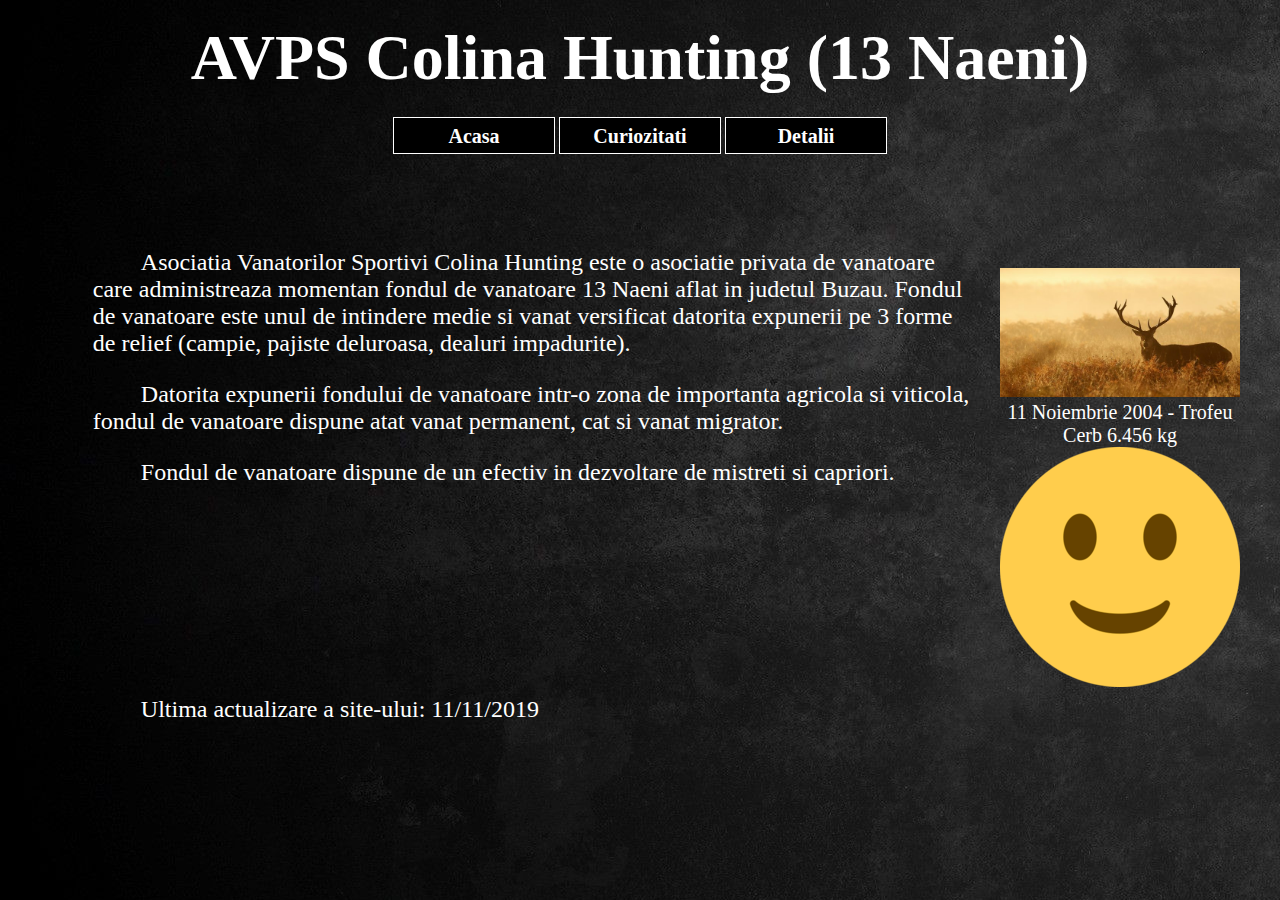
<file: index.html>
<!DOCTYPE html>
<html>
<head>
    <meta charset = "UTF-8">
    <meta name = "keywords" content = "Colina, hunting, vanatoare, vanat, caprior, mistret, fazan, potarnichi, prepelite, Buzau" >
    <meta name = "description" content="Colina Hunting - prezentare fond cinegetic" >
    <meta name = "author" content = "Dorin Borcan Cornel">
    <meta name = "viewport" content = "width = device-width, initial-scale = 1.0">
    <base href = "resoureces/">
	<link rel="stylesheet" type="text/css" href="style.css">
</head>

<body background="background.jpg" class="base">
	<nav>
		<h1 id="titlu"> 
			<span class="title_span_cls">
				AVPS Colina Hunting (13 Naeni)
			</span>
		</h1>

	<ul id="Meniu">
		<li>
			<a href="../index.html" target="_self">Acasa</a>
		</li>
	 	<li>
	 		<a href="../funfacts.html" target="_self">Curiozitati</a>
	 	</li>
	 	<li>
	 		<a href="../index.html">Detalii</a>
	 		<ul>
	 			<li> <a href="../about.html" target="_self">Despre noi</a></li>
	 			<li> <a href="../contact.html" target="_self">Contact</a></li>
	 			<li> <a href="../registerMember.html" target="_self">Become a member</a></li>
	 		</ul>
	 	</li>
 	</ul>
	</nav>


		<div class="resp-figure">
			<figure>
				<img class="responsive" src="buck-fall.jpg" id = "portret">
				<figcaption>
					<span class="subtitle_span_cls" > 11 Noiembrie 2004 - Trofeu Cerb 6.456 kg </span>
				</figcaption>
				<img src="smiley.png" id = "smileAnim">
			</figure>
		</div>
    <div id = "homeTexted">
        <article>
            <p>
                <tab>Asociatia Vanatorilor Sportivi Colina Hunting este o asociatie privata de vanatoare care administreaza momentan fondul de vanatoare 13 Naeni aflat in judetul Buzau. Fondul de vanatoare este unul de intindere medie si vanat versificat datorita expunerii pe 3 forme de relief (campie, pajiste deluroasa, dealuri impadurite).
            </p>
            <p>
                <tab>Datorita expunerii fondului de vanatoare intr-o zona de importanta agricola si viticola, fondul de vanatoare dispune atat vanat permanent, cat si vanat migrator.
            </p>
            <p>
                <tab>Fondul de vanatoare dispune de un efectiv in dezvoltare de mistreti si capriori.
            </p>
            <br><br><br> <br><br><br><br><br><br>
            <p>
                <tab>Ultima actualizare a site-ului: 11/11/2019
            </p>
        </article>
    </div>
</body>
</html>
</file>
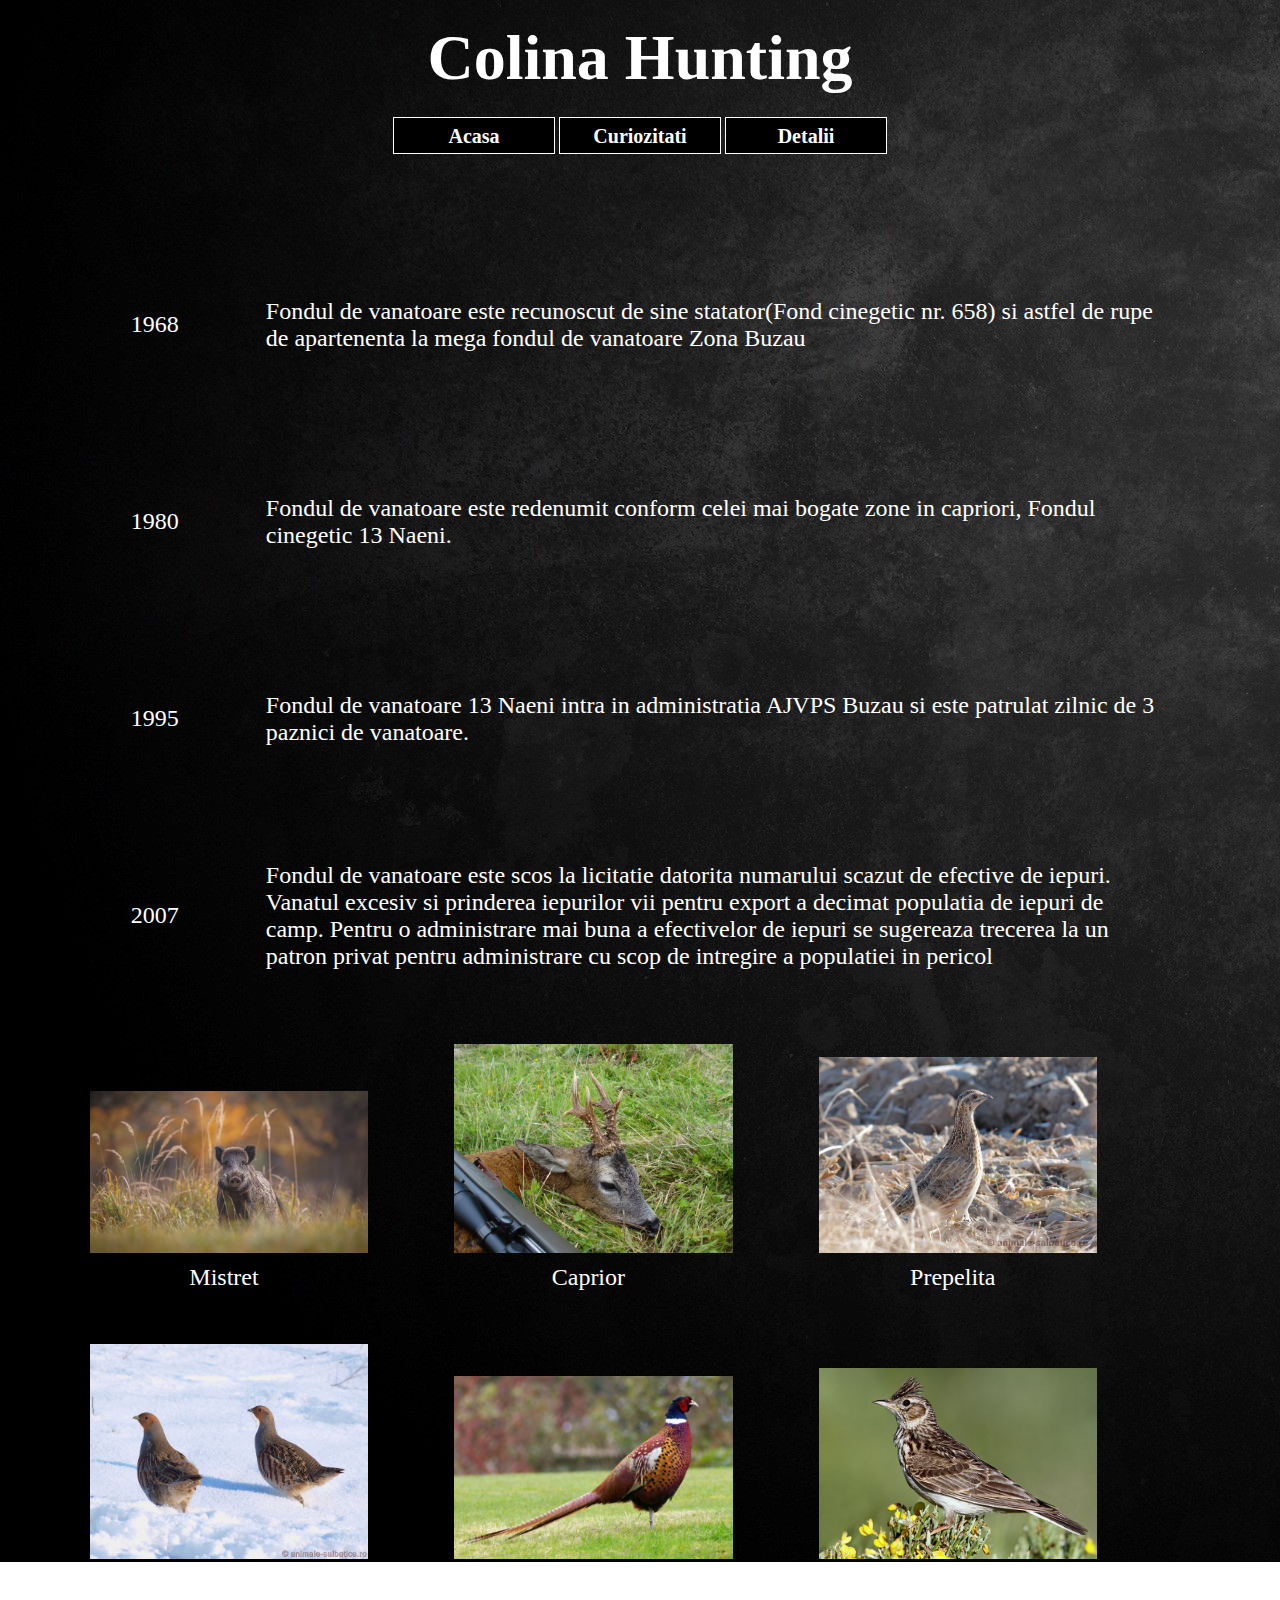
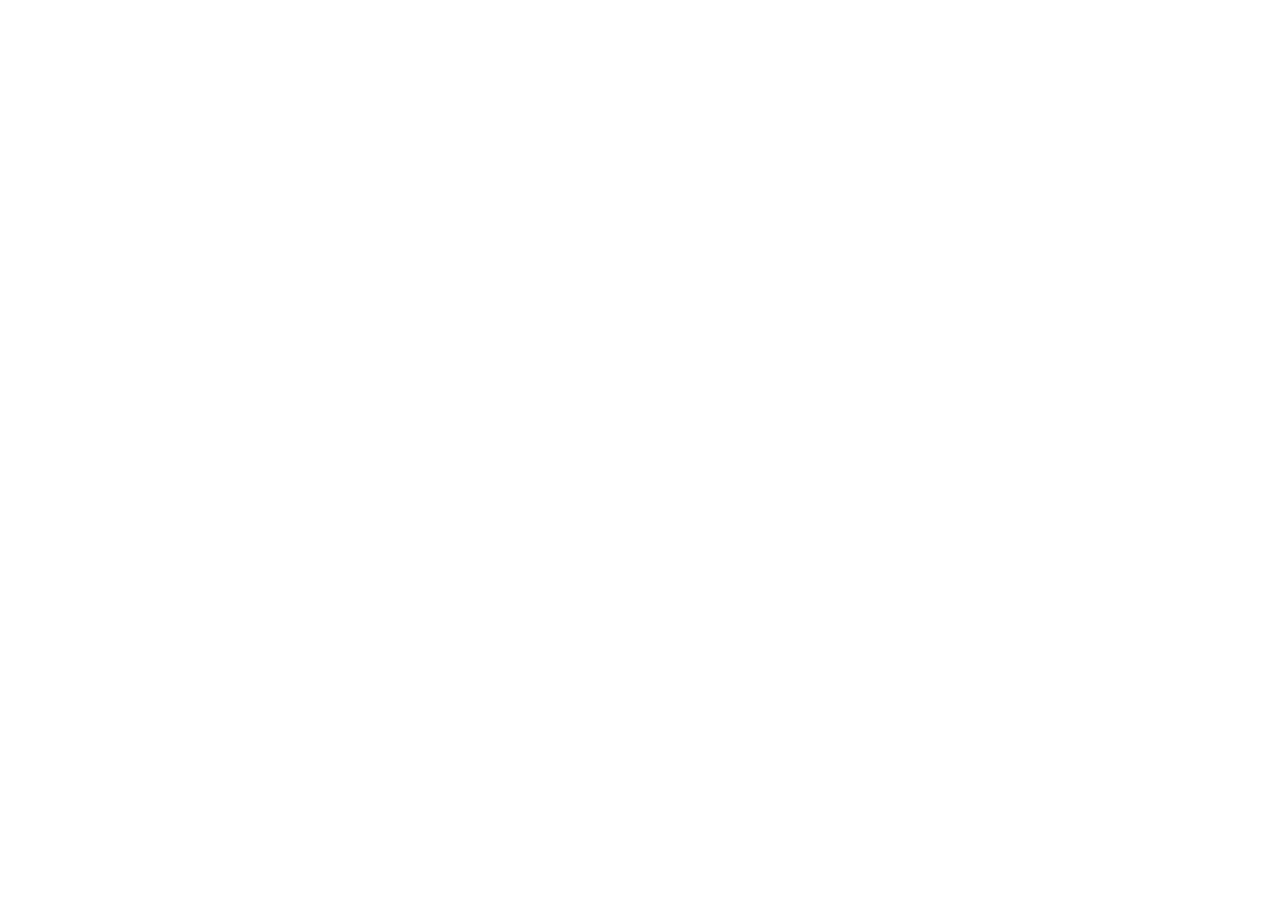
<file: about.html>
<!DOCTYPE html>
<html>
<head>
    <meta charset = "UTF-8">
    <meta name = "keywords" content = "Colina, hunting, vanatoare, vanat, caprior, mistret, fazan, potarnichi, prepelite, Buzau" >
    <meta name = "description" content="Colina Hunting - prezentare fond cinegetic" >
    <meta name = "author" content = "Dorin Borcan Cornel">
    <meta name = "viewport" content = "width = device-width, initial-scale = 1.0">
    <base href = "resoureces/">
	<link rel="stylesheet" type="text/css" href="style.css">
</head>

<body background="background.jpg" class="base">
	<nav>
		<h1 id="titlu"> 
			<span class="title_span_cls">
				Colina Hunting
			</span>
		</h1>

	<ul id="Meniu">
		<li>
			<a href="../index.html" target="_self">Acasa</a>
		</li>
	 	<li>
	 		<a href="../funfacts.html" target="_self">Curiozitati</a>
	 	</li>
	 	<li>
	 		<a href="../index.html">Detalii</a>
	 		<ul>
	 			<li> <a href="../about.html" target="_self">Despre noi</a></li>
	 			<li> <a href="../contact.html" target="_self">Contact</a></li>
	 			<li> <a href="../registerMember.html" target="_self">Become a member</a></li>
	 		</ul>
	 	</li>
 	</ul>
	</nav>
	<br><br><br> <br>
	<div class = "texted">
        <span class="midtitle_span_cls">
	        <section class="tabel">
	            <table>
	                <tr>
	                    <td>
	                        1968
	                    </td>
	                    <td>
	                        Fondul de vanatoare este recunoscut de sine statator(Fond cinegetic nr. 658) si astfel de rupe de apartenenta la mega fondul de vanatoare Zona Buzau
	                    </td>
	                </tr>
	                <tr>
	                    <td>
	                        1980
	                    </td>
	                    <td>
	                        Fondul de vanatoare este redenumit conform celei mai bogate zone in capriori, Fondul cinegetic 13 Naeni.
	                    </td>
	                </tr>
	                <tr>
	                    <td>
	                        1995
	                    </td>
	                    <td>
	                        Fondul de vanatoare 13 Naeni intra in administratia AJVPS Buzau si este patrulat zilnic de 3 paznici de vanatoare.
	                    </td>
	                </tr>
	                <tr>
	                    <td>
	                        2007
	                    </td>
	                    <td>
	                        Fondul de vanatoare este scos la licitatie datorita numarului scazut de efective de iepuri. Vanatul excesiv si prinderea iepurilor vii pentru export a decimat populatia de iepuri de camp. Pentru o administrare mai buna a efectivelor de iepuri se sugereaza trecerea la un patron privat pentru administrare cu scop de intregire a populatiei in pericol
	                    </td>
	                </tr>
	            </table>
	        </section>

	        <figure class="galerie">
	            <img src="mistret.jpg" id="mistret">
	            <figcaption>Mistret</figcaption>
	        </figure>
	        <figure class="galerie">
	            <img src="caprior.jpg" id="caprior">
	            <figcaption>Caprior</figcaption>
	        </figure>
	        <figure class="galerie">
	            <img src="prepelita.jpg" id="prepelita">
	            <figcaption>Prepelita</figcaption>
	        </figure>
	        <figure class="galerie">
	            <img src="potarnichi.jpg" id="potarnichi">
	            <figcaption>Potarnichi</figcaption>
	        </figure>
	        <figure class="galerie">
	            <img src="fazan.jpg" id="fazan">
	            <figcaption>Fazan</figcaption>
	        </figure>
	        <figure class="galerie">
	            <img src="ciocarlie.jpg" id="ciocarlie">
	            <figcaption>Ciocarlie</figcaption>
	        </figure>

	        <section class="tabel">
	            <table>
	                <tr>
	                    <td>
	                        2008
	                    </td>
	                    <td>
	                        AVPS Colina Hunting castiga licitatia fondului de vanatoare si intra in administratie privata. 
	                    </td>
	                </tr>
	                <tr>
	                    <td>
	                        2012
	                    </td>
	                    <td>
	                        Populatia de iepuri de camp are un bum expansional, tripland efectivele de iepuri adulti in primii ani de intretinere privata.
	                    </td>
	                </tr>
	                <tr>
	                    <td>
	                        2013
	                    </td>
	                    <td>
	                        Introducerea unui pesticid cu efecte secundare asupra puietului de iepuri si industrializarea agriculturii duce populatia de iepuri de camp in prag de extinctie in vara anului 2013. Pentru mentinerea efectivelor in viata, asociatia decide declararea unei zone de liniste, o zona a fondului de vanatoare unde vanatul sa se poata reface, astfel pastrand balansul faunei din zona.
	                    </td>	
	                </tr>
	            </table>
	        </section>	
        </span>

        <article>
            <h2>Prezent</h2>
            <p>	
                <tab>Fondul de vanatoare se afla in continoare in ingrijirea asociatiei private AVPS Colina Hunting. Efectivele de iepuri de camp sunt in refacere, dar cotele de capriori si caprioare sunt in continua crestere. Aceasta modificare a climei a dus la favorizarea dezvoltarii vietii caprioarelor. In momentul de fata, fondul nostru de vanatoare a inregistrat cel mai bine punctat trofeu de sulitar in ultimii 100 de ani, in zona Munteniei. Acest trofeu se afla expus la sediul nostru din Ploiesti si a strans un numar de 696.4 puncte datorita perlajului deosebit. Totul se datoreaza unei zone cunoscute pentru salinitatea solului si bogatia in saruri a plantelor din localitatea Varf. Trofeul a fost pus pe valorificat de paznicul nostru de vanatoare Borcan Cornel, un vanator experimentat, cu experienta in domeniu de 46 de ani. 
            </p>
        </article>
    </div>
</body>
</html>
</file>
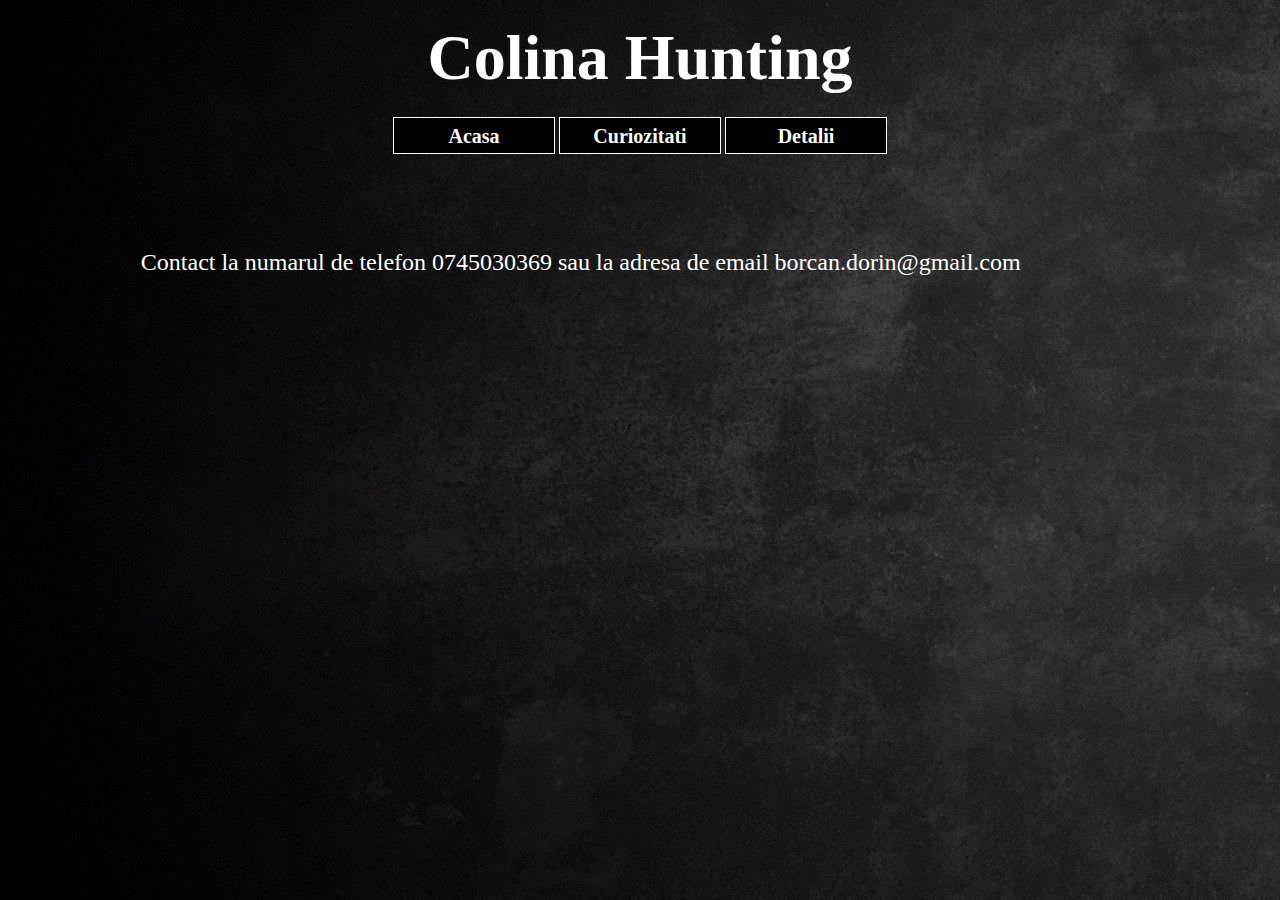
<file: contact.html>
<!DOCTYPE html>
<html>
<head>
    <meta charset = "UTF-8">
    <meta name = "keywords" content = "Colina, hunting, vanatoare, vanat, caprior, mistret, fazan, potarnichi, prepelite, Buzau" >
    <meta name = "description" content="Colina Hunting - prezentare fond cinegetic" >
    <meta name = "author" content = "Dorin Borcan Cornel">
    <meta name = "viewport" content = "width = device-width, initial-scale = 1.0">
    <base href = "resoureces/">
	<link rel="stylesheet" type="text/css" href="style.css">
</head>

<body background="background.jpg" class="base">
	<nav>
		<h1 id="titlu"> 
			<span class="title_span_cls">
				Colina Hunting
			</span>
		</h1>

	<ul id="Meniu">
		<li>
			<a href="../index.html" target="_self">Acasa</a>
		</li>
	 	<li>
	 		<a href="../funfacts.html" target="_self">Curiozitati</a>
	 	</li>
	 	<li>
	 		<a href="../index.html">Detalii</a>
	 		<ul>
	 			<li> <a href="../about.html" target="_self">Despre noi</a></li>
	 			<li> <a href="../contact.html" target="_self">Contact</a></li>
	 			<li> <a href="../registerMember.html" target="_self">Become a member</a></li>
	 		</ul>
	 	</li>
 	</ul>
	</nav>
	<br><br><br> <br>
	<div class = "texted">
        <article>
            <p>	
                <tab>Contact la numarul de telefon 0745030369 sau la adresa de email borcan.dorin@gmail.com
            </p>
        </article>
    </div>
</body>
</html>
</file>
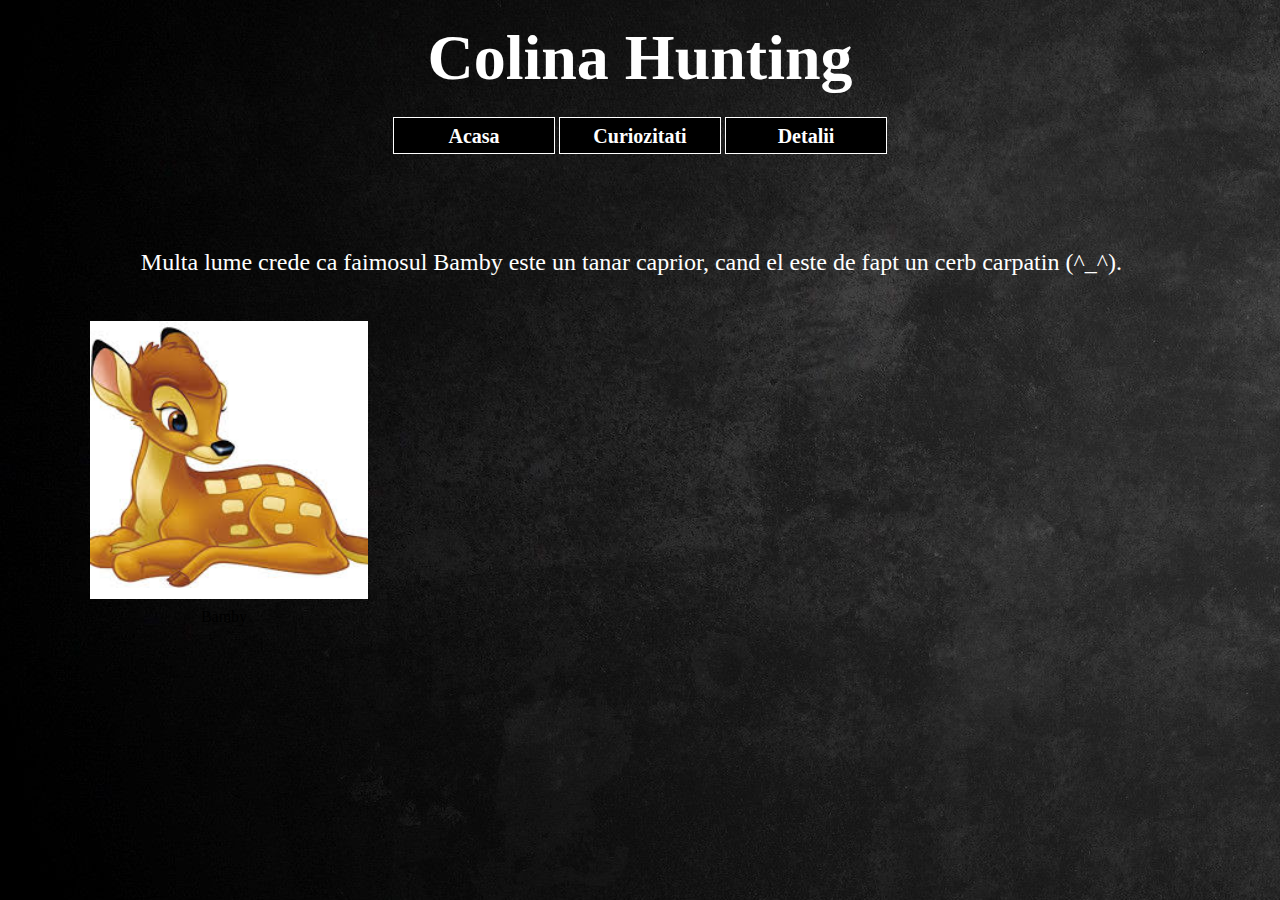
<file: funfacts.html>
<!DOCTYPE html>
<html>
<head>
    <meta charset = "UTF-8">
    <meta name = "keywords" content = "Colina, hunting, vanatoare, vanat, caprior, mistret, fazan, potarnichi, prepelite, Buzau" >
    <meta name = "description" content="Colina Hunting - prezentare fond cinegetic" >
    <meta name = "author" content = "Dorin Borcan Cornel">
    <meta name = "viewport" content = "width = device-width, initial-scale = 1.0">
    <base href = "resoureces/">
	<link rel="stylesheet" type="text/css" href="style.css">
</head>

<body background="background.jpg" class="base">
	<nav>
		<h1 id="titlu"> 
			<span class="title_span_cls">
				Colina Hunting
			</span>
		</h1>

	<ul id="Meniu">
		<li>
			<a href="../index.html" target="_self">Acasa</a>
		</li>
	 	<li>
	 		<a href="../funfacts.html" target="_self">Curiozitati</a>
	 	</li>
	 	<li>
	 		<a href="../index.html">Detalii</a>
	 		<ul>
	 			<li> <a href="../about.html" target="_self">Despre noi</a></li>
	 			<li> <a href="../contact.html" target="_self">Contact</a></li>
	 			<li> <a href="../registerMember.html" target="_self">Become a member</a></li>
	 		</ul>
	 	</li>
 	</ul>
	</nav>
	<br><br><br> <br>
	<div class = "texted">
        <article>
            <p>	
                <tab>Multa lume crede ca faimosul Bamby este un tanar caprior, cand el este de fapt un cerb carpatin (^_^).
            </p>
        </article>
        <figure class="galerie">
	            <img src="bamby.jpg" id="bamby">
	            <figcaption>Bamby</figcaption>
	    </figure>
    </div>
	
</body>
</html>
</file>
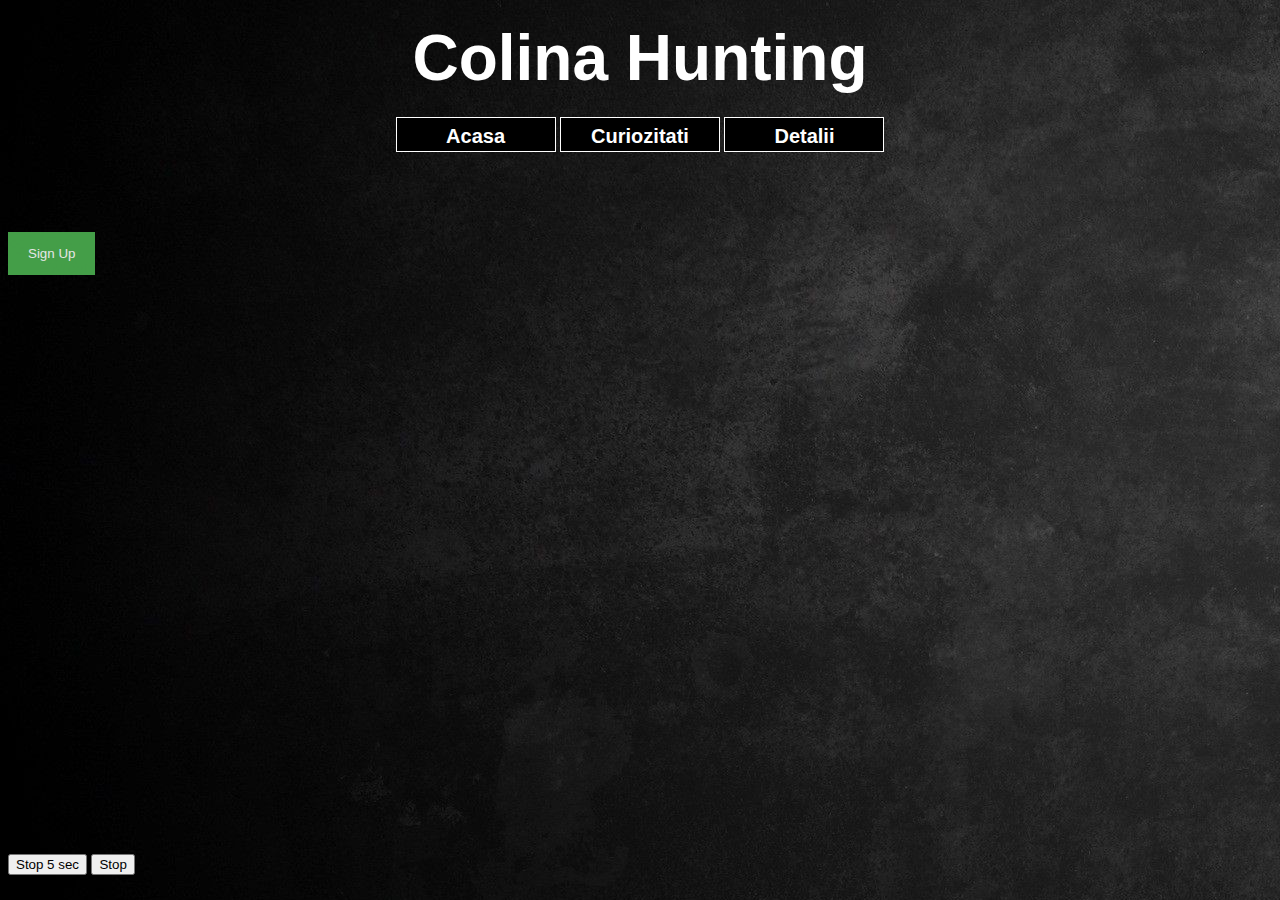
<file: registerMember.html>
<!DOCTYPE html>
<html>

<head>
	<meta charset="UTF-8">
	<meta name="keywords" content="Colina, hunting, vanatoare, vanat, caprior, mistret, fazan, potarnichi, prepelite, Buzau">
	<meta name="description" content="Colina Hunting - prezentare fond cinegetic">
	<meta name="author" content="Dorin Borcan Cornel">
	<meta name="viewport" content="width = device-width, initial-scale = 1.0">
	<base href="resoureces/">
	<link rel="stylesheet" type="text/css" href="style.css">
	<link rel="stylesheet" type="text/css" href="../styleResx/registerMemberStyle.css">
</head>

<body background="background.jpg" class="base">
	<nav>
		<h1 id="titlu">
			<span class="title_span_cls">
				Colina Hunting
			</span>
		</h1>
		<ul id="Meniu">
			<li>
				<a href="../index.html" target="_self">Acasa</a>
			</li>
			<li>
				<a href="../funfacts.html" target="_self">Curiozitati</a>
			</li>
			<li>
				<a href="../index.html">Detalii</a>
				<ul>
					<li> <a href="../about.html" target="_self">Despre noi</a></li>
					<li> <a href="../contact.html" target="_self">Contact</a></li>
					<li> <a href="../registerMember.html" target="_self">Become a member</a></li>
				</ul>
			</li>
		</ul>
	</nav>
	<br><br><br> <br>
	<button onclick="document.getElementById('id01').style.display='block'" class="button1" style="width:auto;">Sign Up</button>
	<div id="id01" class="modal">
		<span onclick="document.getElementById('id01').style.display='none'" class="close" title="Close Modal">&times;</span>
		<form name="register" id="formId" class="modal-content">
			<div class="container">
				<h1>Sign Up</h1>
				<hr>
				<label for="email"><b>Email</b></label>
				<input type="text" placeholder="Enter Email" name="email" required>

				<label for="gender"><b>Gender</b></label>
				<select name="gender" required>
					<option value="male">Male</option>
					<option value="female">Female</option>
					<option value="other">Other</option>
				</select>
				<br>

				<label for="age"><b>Age</b></label>
				<input type="range" name="age" min="0" max="110" required>
				<p id="rangeSlider"style="color: black;"></p>
				<br>
				<label for="security"><b>Are you over 18 years old?</b></label>
				<br>
				<input type="radio" name="security" value="0">Nu<br>
  				<input type="radio" name="security" value="1" required>Da<br>
				<br>
				<label for="psw"><b>Password</b></label>
				<input type="password" placeholder="Enter Password" name="psw" required>
				<label for="psw-repeat"><b>Repeat Password</b></label>
				<input type="password" placeholder="Repeat Password" name="psw-repeat" required>
				<label>
					<input type="checkbox" checked="checked" name="remember" style="margin-bottom:15px"> Remember me
				</label>
				<div class="clearfix">
					<button type="button" onclick="document.getElementById('id01').style.display='none'" class="button1 cancelbtn">Cancel</button>
					<button type="submit" class="button1 signupbtn">Sign Up</button>
				</div>
			</div>
		</form>
	</div>
	<div style="position: absolute; bottom: 1px;">
		<button id="pause5">Stop 5 sec</button>
		<button class="fullStop">Stop</button>
		<p class="error"></p>
	</div>
	<div id="dataList" style="color: white;">
		
	</div>



	<script type="text/javascript" src="http://code.jquery.com/jquery-1.7.1.min.js"></script>
	<script src="../js/registerMemberPage.js"></script>
</body>

</html>
</file>
<file: styleResx/registerMemberStyle.css>
body {font-family: Arial, Helvetica, sans-serif;}
* {box-sizing: border-box;}

/* Full-width input fields */ds
input[type=text], input[type=password] {
  width: 100%;
  padding: 15px;
  margin: 5px 0 22px 0;
  display: inline-block;
  border: none;
  background: #f1f1f1;
}

input[type=text] {
  width: 100%;
  padding: 15px;
  margin: 5px 0 22px 0;
  display: inline-block;
  border: none;
  background: #f1f1f1;
}

/* Add a background color when the inputs get focus */
input[type=text]:focus, input[type=password]:focus {
  background-color: #ddd;
  outline: none;
}

/* Set a style for all buttons */
.button1 {
  background-color: #4CAF50;
  color: white;
  padding: 14px 20px;
  margin: 8px 0;
  border: none;
  cursor: pointer;
  width: 100%;
  opacity: 0.9;
}

button:hover {
  opacity:1;
}

/* Extra styles for the cancel button */
.cancelbtn {
  padding: 14px 20px;
  background-color: #f44336;
}

/* Float cancel and signup buttons and add an equal width */
.cancelbtn, .signupbtn {
  float: left;
  width: 50%;
}

/* Add padding to container elements */
.container {
  padding: 16px;
}

/* The Modal (background) */
.modal {
  display: none; /* Hidden by default */
  position: fixed; /* Stay in place */
  z-index: 1; /* Sit on top */
  left: 0;
  top: 0;
  width: 100%; /* Full width */
  height: 100%; /* Full height */
  overflow: auto; /* Enable scroll if needed */
  background-color: #474e5d;
  padding-top: 50px;
}

/* Modal Content/Box */
.modal-content {
  background-color: #fefefe;
  margin: 5% auto 15% auto; /* 5% from the top, 15% from the bottom and centered */
  border: 1px solid #888;
  width: 80%; /* Could be more or less, depending on screen size */
}

/* Style the horizontal ruler */
hr {
  border: 1px solid #f1f1f1;
  margin-bottom: 25px;
}
 
/* The Close Button (x) */
.close {
  position: absolute;
  right: 35px;
  top: 15px;
  font-size: 40px;
  font-weight: bold;
  color: #f1f1f1;
}

.close:hover,
.close:focus {
  color: #f44336;
  cursor: pointer;
}

/* Clear floats */
.clearfix::after {
  content: "";
  clear: both;
  display: table;
}

/* Change styles for cancel button and signup button on extra small screens */
@media screen and (max-width: 300px) {
  .cancelbtn, .signupbtn {
     width: 100%;
  }
}
</file>
